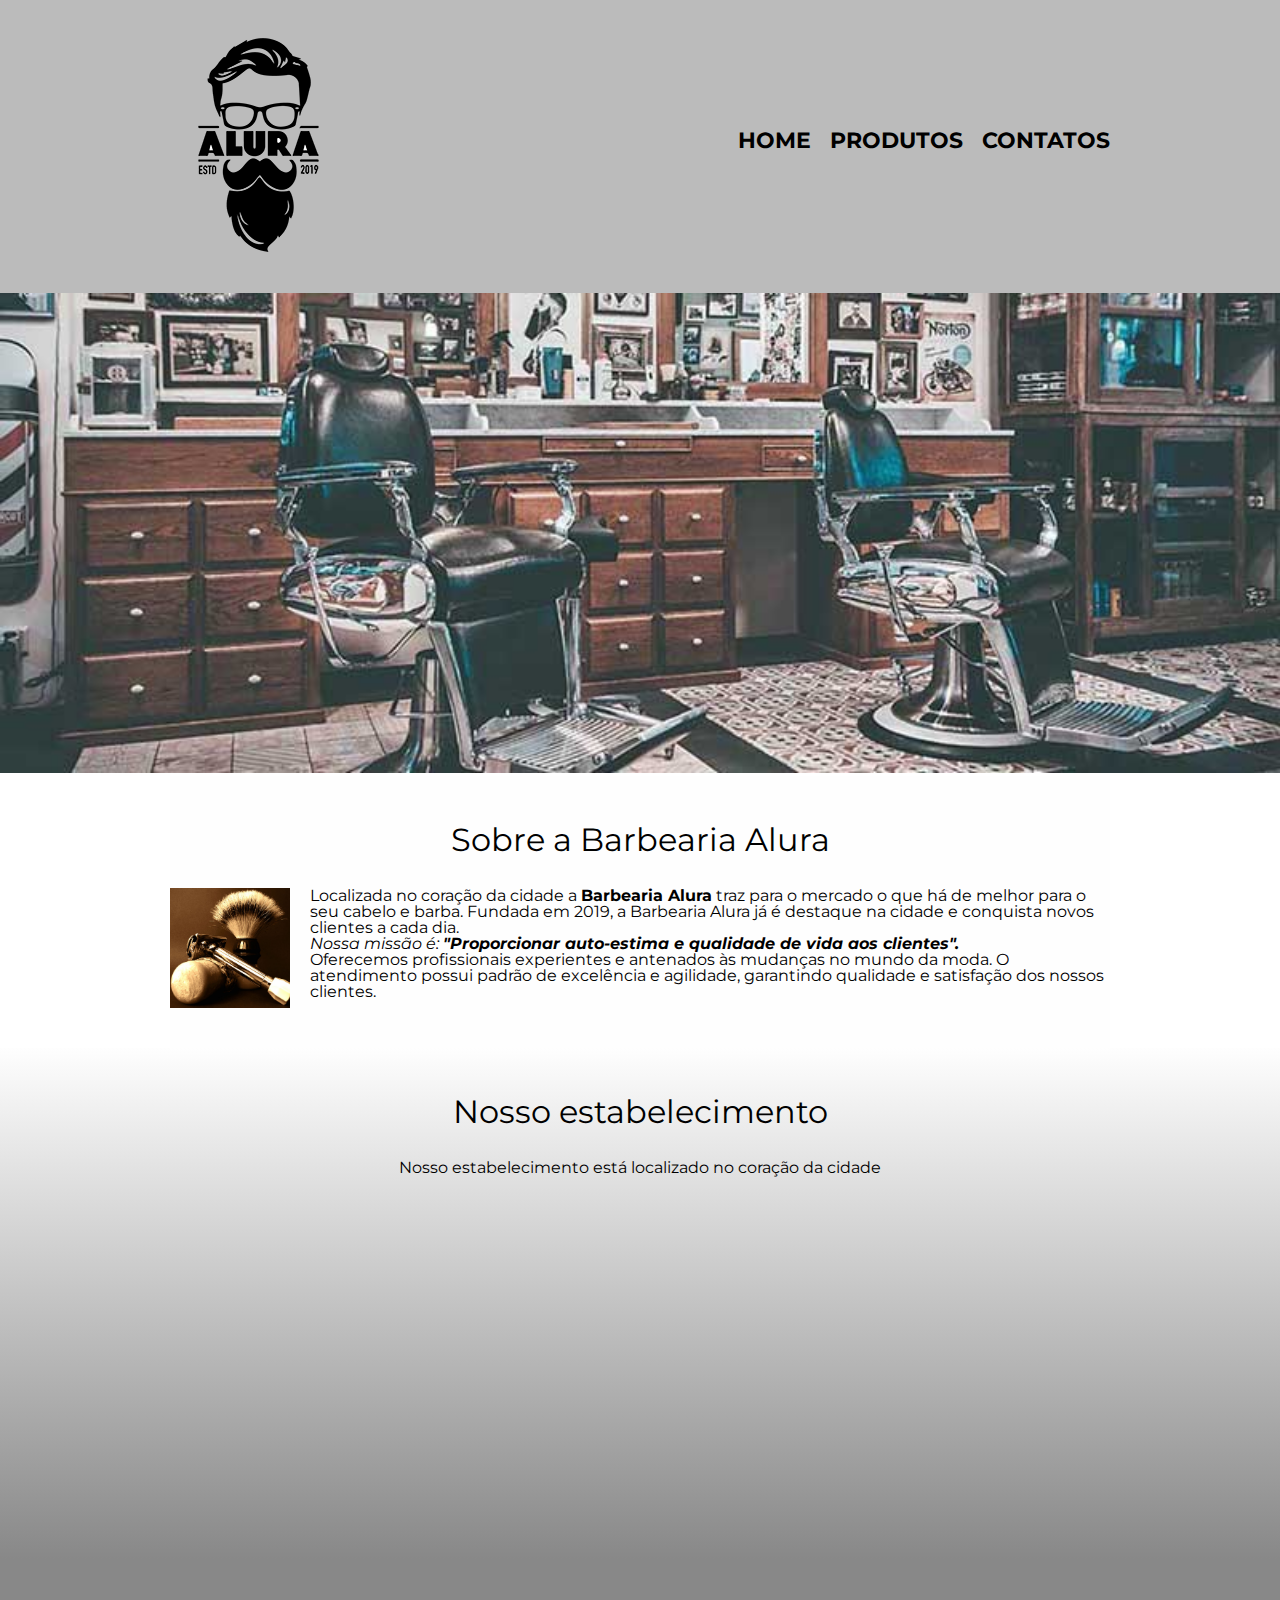
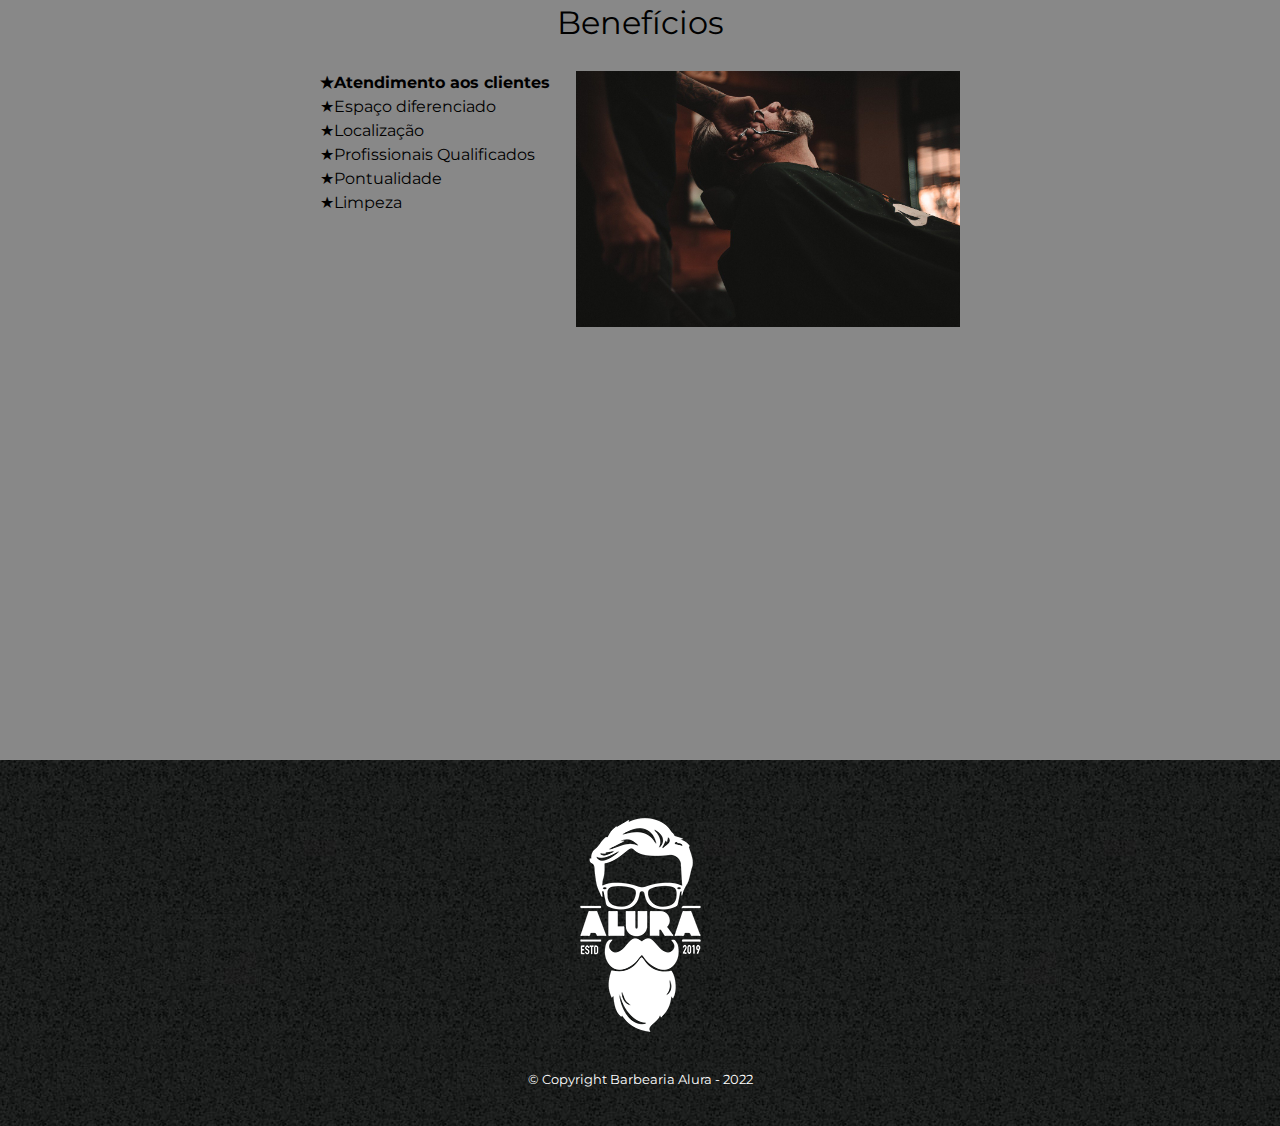
<file: index.html>
<!DOCTYPE html>
<html lang="pt-br">

<head>
    <meta charset="UTF-8">
    <meta name="viewport" content="width=device-width, initial-scale=1.0">
    <title>Barberia Alura</title>
    <link rel="stylesheet" href="reset.css">
    <link rel="stylesheet" href="style.css">
    <link rel="preconnect" href="https://fonts.googleapis.com"><link rel="preconnect" href="https://fonts.gstatic.com" crossorigin><link href="https://fonts.googleapis.com/css2?family=Montserrat:ital,wght@0,100;0,200;0,300;0,400;0,500;0,600;0,700;0,800;0,900;1,100;1,200;1,300;1,400;1,500;1,600;1,700;1,800;1,900&family=Roboto:wght@100;300;500;700&display=swap" rel="stylesheet">
</head>

<body>
    <header>
        <div class="caixa">
            <h1>
                <img src="logo.png" alt="Logo da Barbearia Alura">
            </h1>
            <nav>
                <ul>
                    <li><a href="index.html">Home</a></li>
                    <li><a href="produtos.html">Produtos</a></li>
                    <li><a href="contato.html">Contatos</a></li>
                </ul>
            </nav>
        </div>
    </header>
     <img class="banner" src="banner.jpg">
    <main>
        
        <section class="principal">
            <h2 class="titulo-principal">Sobre a Barbearia Alura</h2>

            <img class="utensilios" src = "utensilios.jpg" alt="Utensilios de um barbeiro">
          
            <p>Localizada no coração da cidade a <strong>Barbearia Alura</strong> traz para o mercado o que há de melhor
                para o
                seu cabelo e barba. Fundada em 2019, a Barbearia Alura já é destaque na cidade e conquista novos
                clientes a
                cada
                dia.</p>

            <p id="missao"><em>Nossa missão é: <strong>"Proporcionar auto-estima e qualidade de vida aos
                        clientes".</strong></em></p>

            <p>Oferecemos profissionais experientes e antenados às mudanças no mundo da moda. O atendimento possui
                padrão de
                excelência e agilidade, garantindo qualidade e satisfação dos nossos clientes.</p>
        </section>
        
        <section class="mapa">
            <h3 class="titulo-principal">Nosso estabelecimento</h3>
            <p>Nosso estabelecimento está localizado no coração da cidade</p>
            <div class="mapa-conteudo">
                <iframe src="https://www.google.com/maps/embed?pb=!1m18!1m12!1m3!1d3656.4498404749006!2d-46.634520585761415!3d-23.58819478466954!2m3!1f0!2f0!3f0!3m2!1i1024!2i768!4f13.1!3m3!1m2!1s0x94ce5a2b2ed7f3a1%3A0xab35da2f5ca62674!2sAlura%20-%20Escola%20Online%20de%20Tecnologia!5e0!3m2!1spt-BR!2sbr!4v1670423957913!5m2!1spt-BR!2sbr" width="100%" height="300" style="border:0;" allowfullscreen="" loading="lazy" referrerpolicy="no-referrer-when-downgrade"></iframe>
            </div>    
            </section>
        
        <section class="beneficios">
            <h3 class="titulo-principal">Benefícios</h3>
          
            <div class="conteudo-beneficios">
                <ul class="lista-beneficios">
                    <li class="itens">Atendimento aos clientes</li>
                    <li class="itens">Espaço diferenciado</li>
                    <li class="itens">Localização</li>
                    <li class="itens">Profissionais Qualificados</li>
                    <li class="itens">Pontualidade</li>
                    <li class="itens">Limpeza</li>

                </ul><img class="imagem-beneficios" src="beneficios.jpg">
            </div>
           
            <div class="video">
                <iframe width="560" height="315" src="https://www.youtube.com/embed/wcVVXUV0YUY" title="YouTube video player" frameborder="0" allow="accelerometer; autoplay; clipboard-write; encrypted-media; gyroscope; picture-in-picture" allowfullscreen></iframe>
            </div>    
        
        </section>
    </main>
    
    <footer>
        <img src="logo-branco.png" alt="Logo da Barbearia Alura">
        <p class="copyright">&copy; Copyright Barbearia Alura - 2022</p>
    </footer>
</body>

</html>
</file>
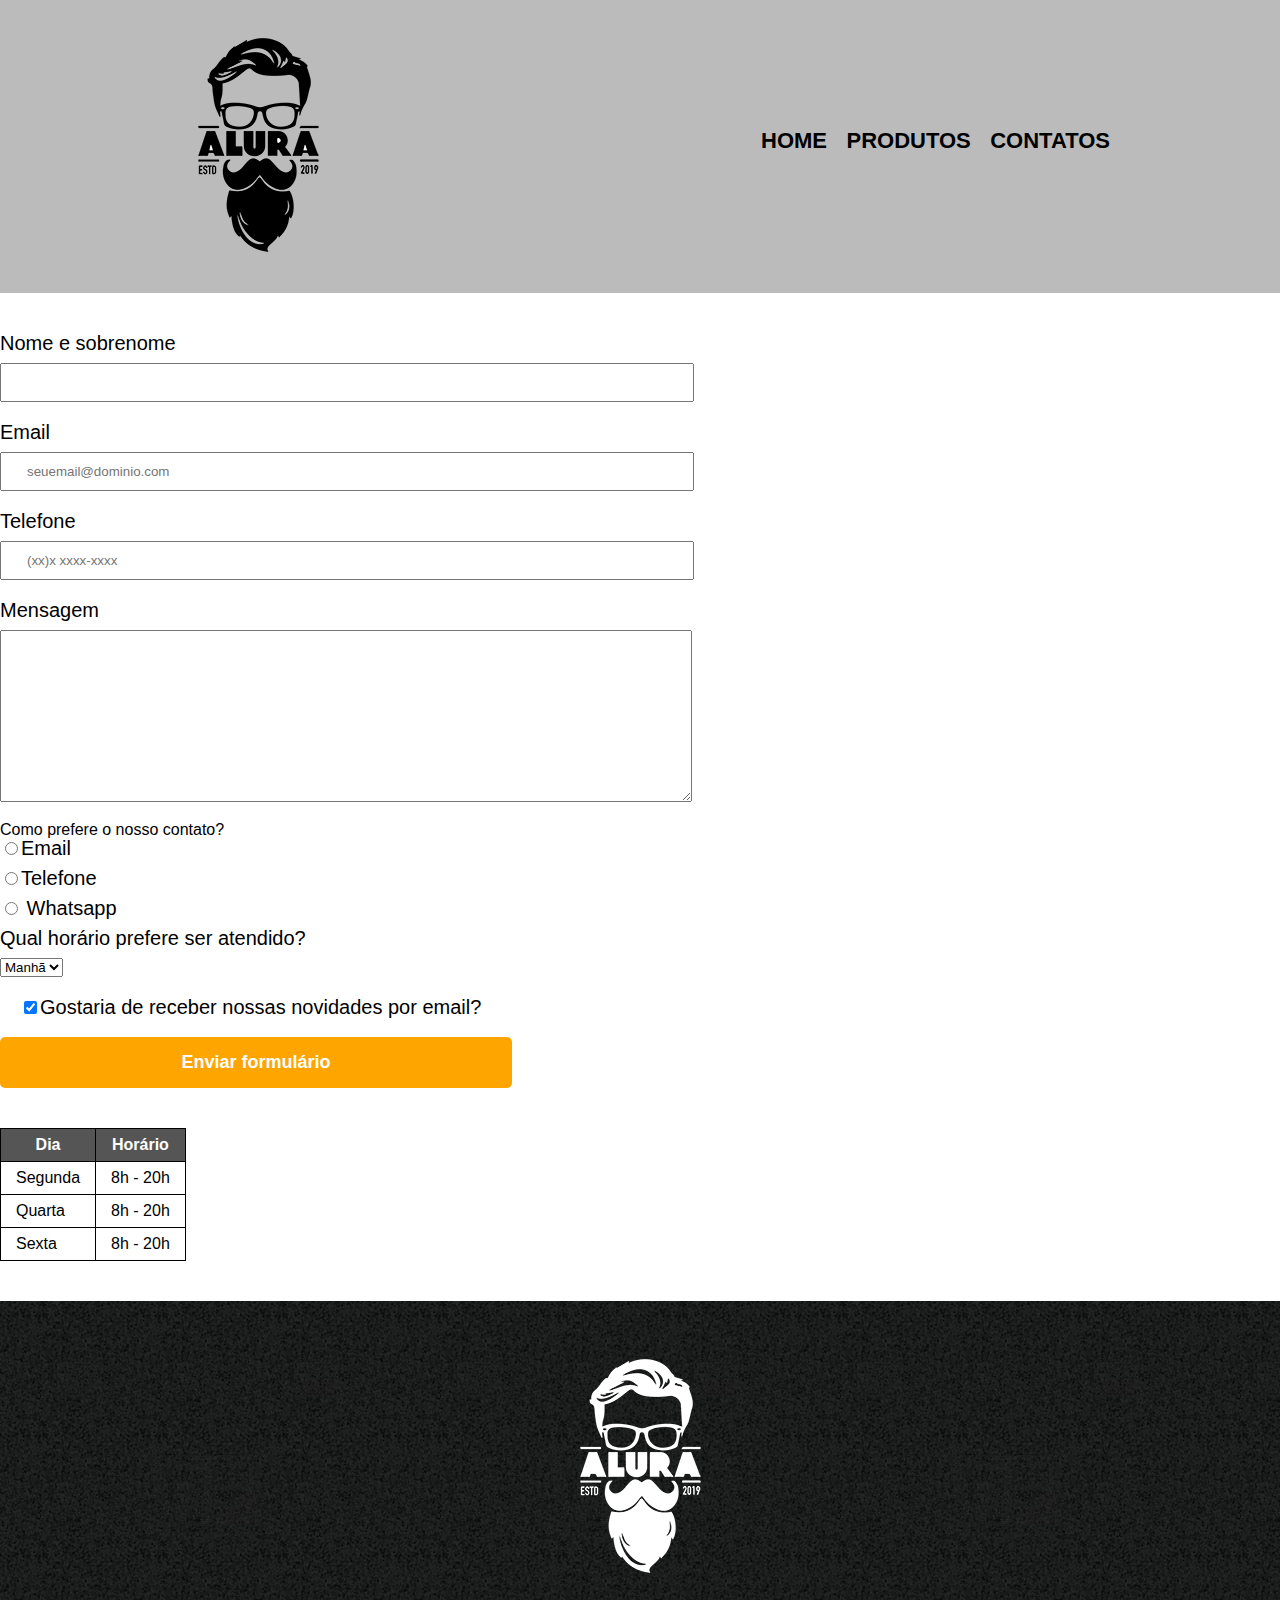
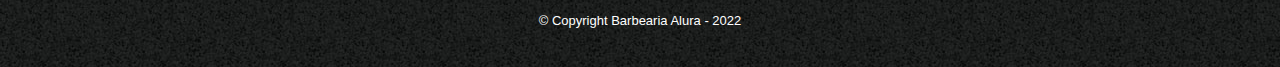
<file: contato.html>
<!DOCTYPE html>
<html lang="en">

<head>
    <meta charset="UTF-8">
    <meta http-equiv="X-UA-Compatible" content="IE=edge">
    <meta name="viewport" content="width=device-width, initial-scale=1.0">
    <title>Contato-Barbearia Alura</title>
    <link rel="stylesheet" href="reset.css">
    <link rel="stylesheet" href="style.css">

</head>

<body>
    <header>
        <div class="caixa">
            <h1>
                <img src="logo.png" alt="Logo da Barbearia Alura">
            </h1>
            <nav>
                <ul>
                    <li><a href="index.html">Home</a></li>
                    <li><a href="produtos.html">Produtos</a></li>
                    <li><a href="contato.html">Contatos</a></li>
                </ul>
            </nav>
        </div>
    </header>
    <main>
        <form>
            <label for="nomesobrenome">Nome e sobrenome</label>
            <input type="text" id="nomesobrenome" class="input-padrao" required>

            <label for="email">Email</label>
            <input type="email" id="email" class="input-padrao" required placeholder="seuemail@dominio.com">

            <label for="telefone">Telefone</label>
            <input type="tel" id="telefone" class="input-padrao" required placeholder="(xx)x xxxx-xxxx">

            <label for="mensagem">Mensagem</label>
            <textarea id="mensagem" cols="70" rows="10" class="input-padrao"></textarea>

            <fieldset>
                <p>Como prefere o nosso contato?</p>
                <label for="radio-email"><input type="radio" name="contato" value="email" id="radio-email">Email</label>


                <label for="radio-telefone"> <input type="radio" name="contato" value="telefone"
                        id="radio-telefone">Telefone</label>


                <label for="radio-whatsapp" checked> <input type="radio" name="contato" value="whatsapp"
                        id="radio-whatsapp"> Whatsapp</label>

            </fieldset>
            <fieldset>
                <legend>Qual horário prefere ser atendido?</legend>
                <select>

                    <option value="">Manhã</option>
                    <option value="">Tarde</option>
                    <option value="">Noite</option>

                </select>
            </fieldset>
            <label class="checkbox"><input type="checkbox" checked>Gostaria de receber nossas novidades por
                email?</label>
            <input type="submit" value="Enviar formulário" class="enviar">



        </form>
        <table>
            <thead>
                <tr>
                    <th>Dia</th>
                    <th>Horário</th>
                </tr>
            </thead>
            <tbody>
                <tr>
                    <td>Segunda</td>
                    <td>8h - 20h</td>
                </tr>
                <tr>
                    <td>Quarta</td>
                    <td>8h - 20h</td>
                </tr>
                <tr>
                    <td>Sexta</td>
                    <td>8h - 20h</td>
                </tr>
            </tbody>
        </table>



    </main>



    <footer>
        <img src="logo-branco.png" alt="Logo da Barbearia Alura">
        <p class="copyright">&copy; Copyright Barbearia Alura - 2022</p>
    </footer>
</body>

</html>
</file>
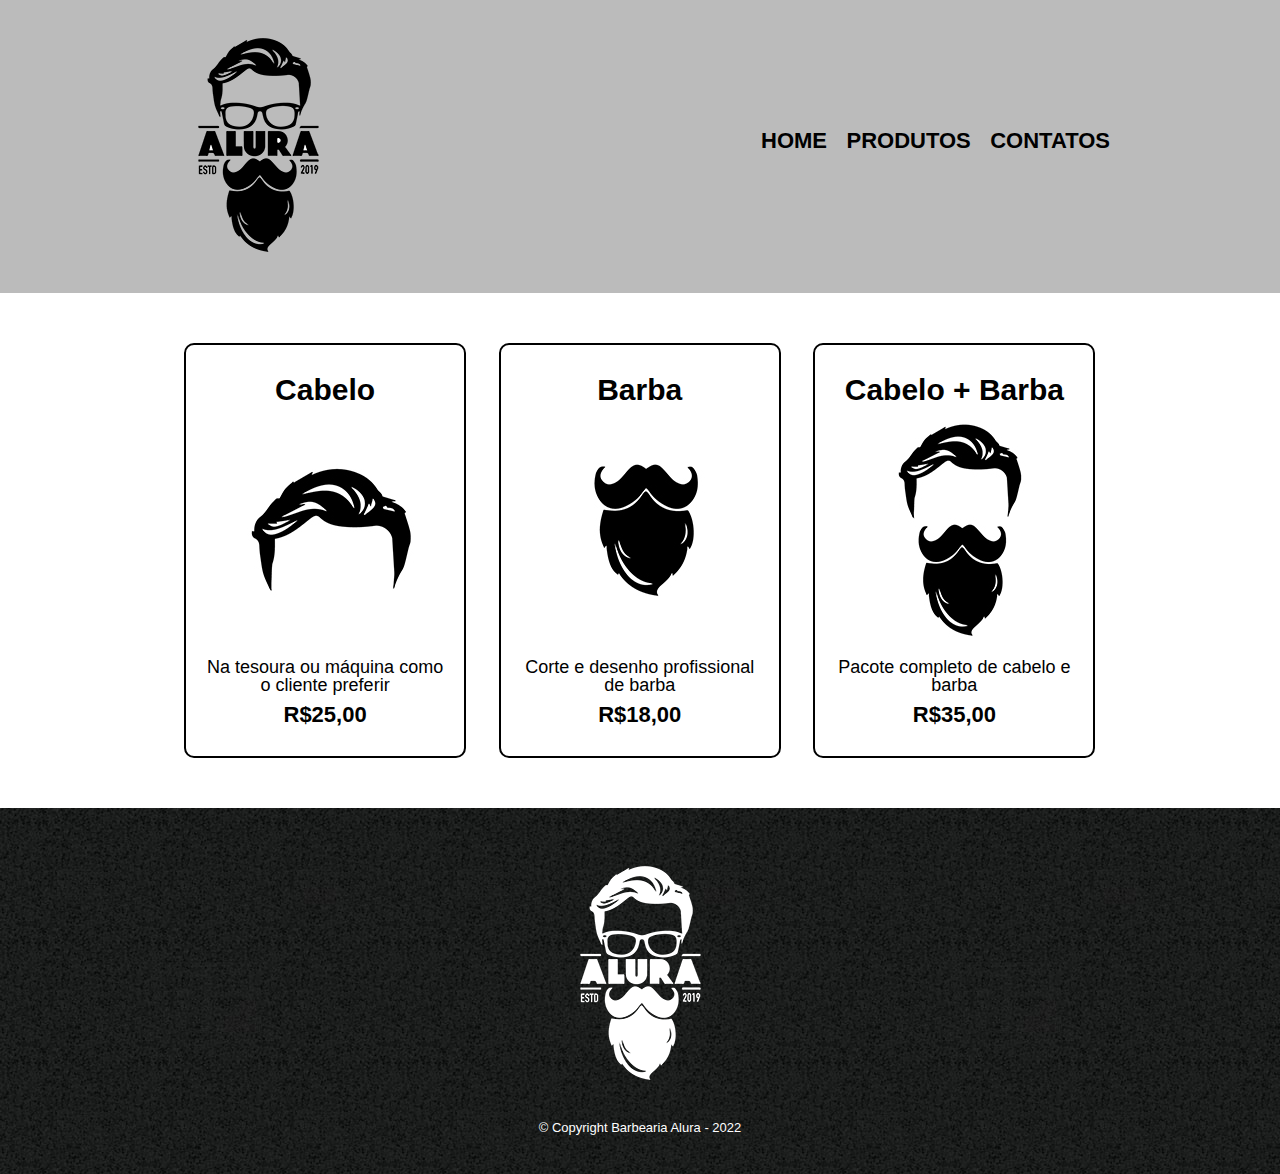
<file: produtos.html>
<!DOCTYPE html>
<html>
    <head>
        <meta charset="UTF-8">
        <meta name="viewport" content="width=device-width, initial-scale=1.0">
        <title>Produtos - Barbearia Alura</title>
        <link rel="stylesheet" href="reset.css">
        <link rel="stylesheet" href="style.css">
        
    </head>
    <body>
        <header>
            <div class="caixa">
            <h1>
                <img src="logo.png">
            </h1>
        <nav>
            <ul>
                <li><a href="index.html">Home</a></li>
                <li><a href="produtos.html">Produtos</a></li>
                <li><a href="contato.html">Contatos</a></li>
            </ul>
        </nav>
        </div>
        </header>
        <main>
            <ul class="produtos">
                <li>
                    <h2>Cabelo</h2>
                    <img src="cabelo.jpg"/>
                    <p class="produto-descricao">Na tesoura ou máquina como o cliente preferir</p>
                    <p class="produto-preco">R$25,00</p>
                
                </li>
                <li>
                    <h2>Barba</h2> 
                    <img src="barba.jpg"/>
                    <p class="produto-descricao">Corte e desenho profissional de barba</p>
                    <p class="produto-preco">R$18,00</p>
                
                </li>
                <li>
                    <h2>Cabelo + Barba</h2>
                    <img src="cabelo+barba.jpg"/>
                    <p class="produto-descricao">Pacote completo de cabelo e barba</p>
                    <p class="produto-preco">R$35,00</p>
                </li>
            </ul>
        </main>
        <footer>
            <img src="logo-branco.png">
            <p class="copyright">&copy; Copyright Barbearia Alura - 2022</p>
        </footer>
    </body>
</html>
</file>
<file: style.css>
body{
    font-family: 'Montserrat', sans-serif;
}
header{
    background: #BBBBBB;
    padding: 20px 0;

}
.caixa{
    position: relative;
    width: 940px;
    margin: 0 auto;

}
nav {
    position: absolute;
    top: 110px;
    right: 0;
    
}
nav li{
    display: inline; /*exibe somente a largurado conteúdo*/
    margin: 0 0 0 15px;

}

nav a {
    text-transform: uppercase;
    color: #000000;
    font-weight: bold;
    font-size: 22px;
    text-decoration: none;

}
nav a:hover{
    color: #C78C19;
    text-decoration: underline;
}


.produtos {
    width: 940px;
    margin: 0 auto;  
    padding: 50px 0;
}


.produtos li{
    display: inline-block;/*o produto vai ocupar apenas o seu conteúdo*/
    text-align: center;
    width: 30%;
    vertical-align: top;
    margin: 0 1.5%;
    padding: 30px 20px;
    box-sizing: border-box;
    border: 2px solid #000000;
    border-radius: 10px;
   
}

.produtos li:hover {
    border-color: #C78C19;
}

.produtos li:active {
    border-color: #088C19;
}

produtos li:hover h2{
    font-size: 34px;
}

.produtos h2{
    font-size: 30px;
    font-weight: bold;
}

.produto-descricao{
    font-size: 18px;
}

.produto-preco{
    font-size: 22px;
    font-weight: bold;
    margin-top: 10px;
}

footer{
    text-align: center;
    background: url("bg.jpg");
    padding: 40px 0 ;
}

.copyright {
    color:#FFFFFF;
    font-size: 13px;
    margin: 20px 0 0;
}

main{
    
}

form{
    margin: 40px 0;   
}

form label, form legend{
    display: block;
    font-size: 20px;
    margin: 0 0 10px;
}

.input-padrao {
    display: block;
    margin: 0 0 20px;
    padding: 10px 25px;
    width: 50%;
}

.checkbox{
    margin: 20px;

}

.enviar{
    width: 40%;
    padding: 15px 0;
    background: orange;
    color: white;
    font-weight: bold;
    font-size: 18px;
    border: none;
    border-radius: 5px;
    transition: 1s all;
    cursor: pointer; 

}

.enviar:hover{
    background: darkorange;
    transform: scale(1.2);
    
}

table{
    margin: 20px 0 40px;

}

thead{
    background: #555555 ;
    color: white;
    font-weight: bold;
}

td, th {
    border: 1px solid #000000;
    padding: 8px 15px  ;
}
/*css da página inicial*/
.banner {
    width: 100%;
}

.titulo-principal {
    text-align: center;
    font-size: 2em; 
    margin: 0 0 1em; 
    clear: left;
}

.principal {
    padding: 3em 0;
    background: #FEFEFE;
    width: 940px;
    margin: 0 auto;
}

.principal p {
    margin: 0 0 1 em;
}

.principal strong {
    font-weight: bold;
}

.principal em{
    font-style: italic;
}

.utensilios{
    width: 120px;
    float: left;
    margin: 0 20px 20px 0 ;
}

.mapa{
    padding: 3em 0;
    background: linear-gradient(#FEFEFE, #888888) ;
}

.mapa-conteudo{
    width: 940px;
    margin: 0 auto;
}
.mapa p {
    margin: 0 0 2em;
    text-align: center;
}

.beneficios{
    padding: 3em 0;
    background: #888888;
 
}

.conteudo-beneficios{
    width: 640px;
    margin: 0 auto;
    
}

.imagem-beneficios{
    width: 60%;
    opacity: 1;
    transition: 400ms;
}

.imagem-beneficios:hover {
    opacity:0.3;
}

.lista-beneficios{
    width: 40%;
    display: inline-block;
    vertical-align: top;
}

.itens{
    line-height: 1.5 ;
}

.itens:first-child {
    font-weight: bold;
}

.itens:before{
    content:"★";
}

.video{
    width: 560px;
    margin: 2em auto;
}
</file>
